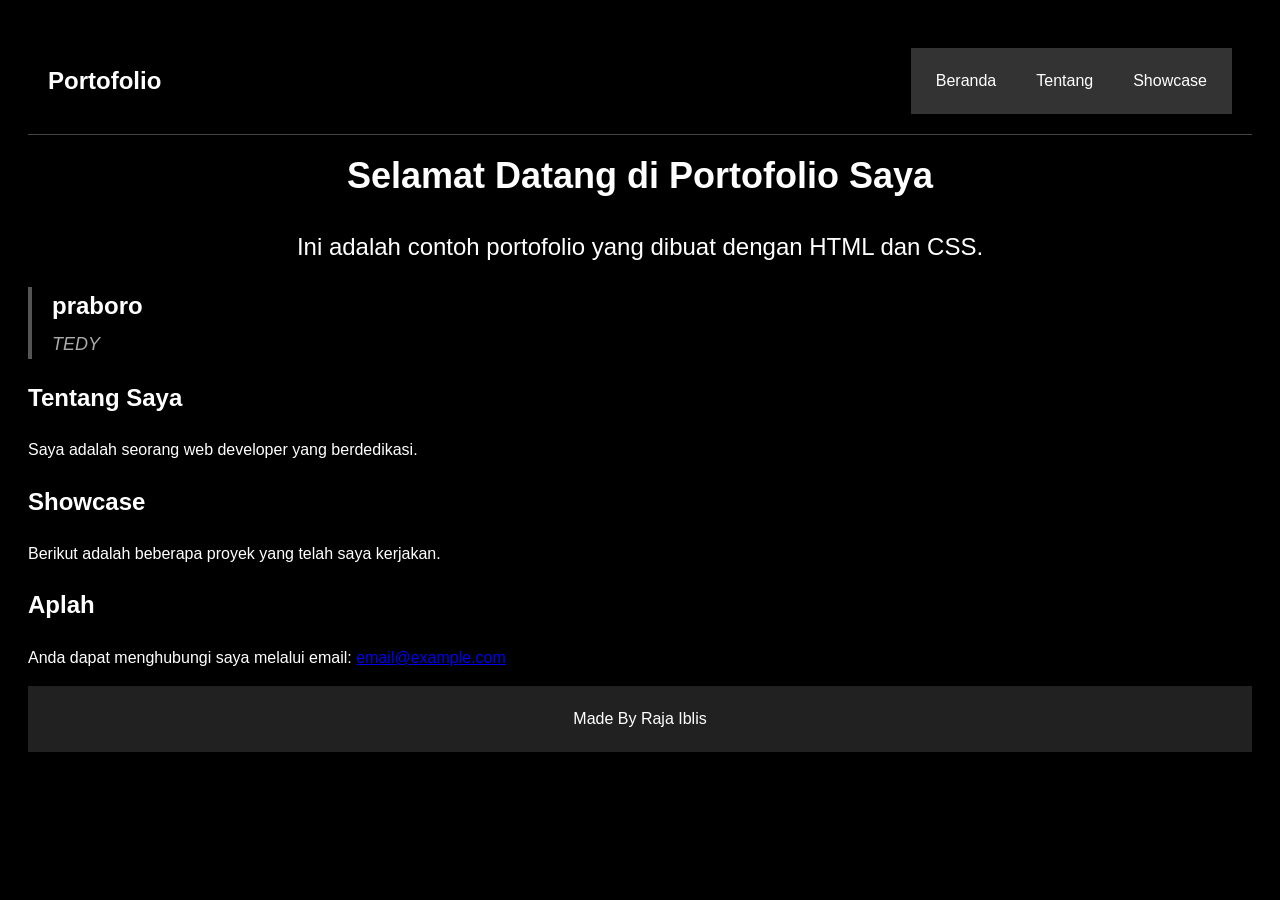
<file: index.html>
<!doctype html>
<html lang="en">
  <head>
    <meta charset="UTF-8" />
    <meta name="viewport" content="width=device-width, initial-scale=1.0" />
    <title>Document</title>
    <link rel="stylesheet" href="style.css" type="text/css" />
  </head>
  <body>
    <header class="header">
      <div class="logo">Portofolio</div>
      <nav class="nav">
        <a href="#hero">Beranda</a>
        <a href="#tentang">Tentang</a>
        <a href="#showcase">Showcase</a>
      </nav>
    </header>

    <!-- konten web-->
    <main>
      <section>
        <video autoplay muted loop class="bg-video">
          <source src="video.mp4" type="video/mp4" />
          Your browser does not support the video tag.
        </video>
      </section>

      <section id="hero" class="hero-content">
        <h1 class="hero-title">Selamat Datang di Portofolio Saya</h1>
        <p class="greeting">
          Ini adalah contoh portofolio yang dibuat dengan HTML dan CSS.
        </p>
      </section>

      <blockquote class="hero-quotes">
        <h1>praboro</h1>
        <cite>TEDY</cite>
      </blockquote>

      <section id="tentang">
        <h2>Tentang Saya</h2>
        <p>Saya adalah seorang web developer yang berdedikasi.</p>
      </section>

      <section id="showcase">
        <h2>Showcase</h2>
        <p>Berikut adalah beberapa proyek yang telah saya kerjakan.</p>
      </section>

      <section id="img-main">
        <h2 class="img-title">Aplah</h2>
        <p class="text-main">
          Anda dapat menghubungi saya melalui email:
          <a href="mailto:email@example.com">email@example.com</a>
        </p>
      </section>
    </main>

    <footer>
      <p class="footer">Made By Raja Iblis</p>
    </footer>
  </body>
</html>
</file>
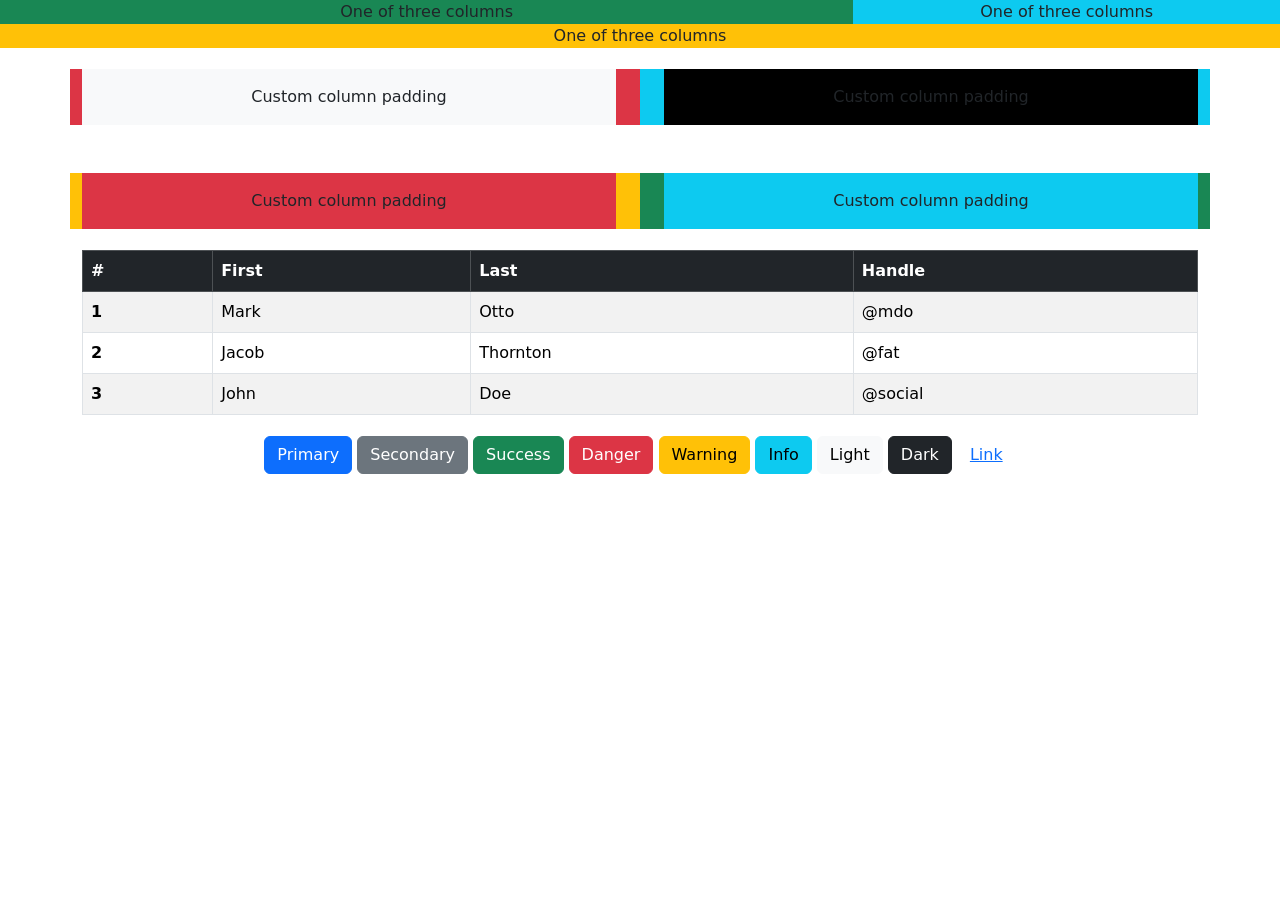
<file: Library-Bootstrap/index.html>
<!doctype html>
<html lang="en">
  <head>
    <meta charset="utf-8" />
    <meta name="viewport" content="width=device-width, initial-scale=1" />
    <title>Bootstrap demo</title>
    <link
      href="https://cdn.jsdelivr.net/npm/bootstrap@5.3.8/dist/css/bootstrap.min.css"
      rel="stylesheet"
      integrity="sha384-sRIl4kxILFvY47J16cr9ZwB07vP4J8+LH7qKQnuqkuIAvNWLzeN8tE5YBujZqJLB"
      crossorigin="anonymous"
    />
  </head>
  <body>
    <div class="container-fluid text-center">
      <div class="row align-items-start">
        <div class="col-12 col-md-8 bg-success">One of three columns</div>
        <div class="col-6 col-md-4 bg-info">One of three columns</div>
        <div class="col bg-warning">One of three columns</div>
      </div>
    </div>

    <div
      class="container overflow-hidden text-center mb-12"
      style="margin-top: 21px"
    >
      <div class="row gy-5 gx-5">
        <div class="col-6 bg-danger">
          <div class="p-3 bg-light">Custom column padding</div>
        </div>
        <div class="col-6 bg-info">
          <div class="p-3 bg-black">Custom column padding</div>
        </div>
        <div class="col-6 bg-warning">
          <div class="p-3 bg-danger">Custom column padding</div>
        </div>
        <div class="col-6 bg-success">
          <div class="p-3 bg-info">Custom column padding</div>
        </div>
      </div>
    </div>

    <div class="container">
      <table
        class="table table-hover table-striped table-bordered"
        style="margin-top: 21px"
      >
        <thead>
          <tr class="table-dark">
            <th scope="col">#</th>
            <th scope="col">First</th>
            <th scope="col">Last</th>
            <th scope="col">Handle</th>
          </tr>
        </thead>
        <tbody>
          <tr>
            <th scope="row">1</th>
            <td>Mark</td>
            <td>Otto</td>
            <td>@mdo</td>
          </tr>
          <tr>
            <th scope="row">2</th>
            <td>Jacob</td>
            <td>Thornton</td>
            <td>@fat</td>
          </tr>
          <tr>
            <th scope="row">3</th>
            <td>John</td>
            <td>Doe</td>
            <td>@social</td>
          </tr>
        </tbody>
      </table>
    </div>

    <section style="margin-top: 21px; align-items: center; text-align: center">
      <div class="container border-black bg-container text-center">
        <button type="button" class="btn btn-primary">Primary</button>
        <button type="button" class="btn btn-secondary">Secondary</button>
        <button type="button" class="btn btn-success">Success</button>
        <button type="button" class="btn btn-danger">Danger</button>
        <button type="button" class="btn btn-warning">Warning</button>
        <button type="button" class="btn btn-info">Info</button>
        <button type="button" class="btn btn-light">Light</button>
        <button type="button" class="btn btn-dark">Dark</button>

        <button type="button" class="btn btn-link">Link</button>
      </div>
    </section>

    <script
      src="https://cdn.jsdelivr.net/npm/bootstrap@5.3.8/dist/js/bootstrap.bundle.min.js"
      integrity="sha384-FKyoEForCGlyvwx9Hj09JcYn3nv7wiPVlz7YYwJrWVcXK/BmnVDxM+D2scQbITxI"
      crossorigin="anonymous"
    ></script>
  </body>
</html>
</file>
<file: style.css>
body {
  font-family: Arial, sans-serif;
  background-color: #000000;
  color: #ffffff;
  line-height: 1.6;
  padding: 20px;
}

nav {
  background-color: #333;
  padding: 10px;
  gap: 10px;
  display: flex;
}

nav a {
  color: #ffffff;
  text-decoration: none;
  padding: 10px 15px;
  justify-self: center;
  display: flex;
  text-decoration: none;
}

nav a:hover {
  background-color: #555;
  transition: 0.2s;
}

header {
  align-items: center;
  justify-content: space-between;
  display: flex;
  padding: 20px;
  border-bottom: 1px solid #444;
  position: sticky;
  top: 0;
  z-index: 10;
}

.logo {
  font-size: 24px;
  font-weight: bold;
}

.footer {
  text-align: center;
  padding: 20px;
  background-color: #212121;
  color: #ffffff;
}

.hero-section {
  text-align: center;
  padding: 50px 20px;
  background-color: #1a1a1a;
}

.hero-content {
  max-width: 800px;
  margin: 0 auto;
  align-items: center;
}

.hero-title {
  font-size: 36px;
  margin-bottom: 20px;
  margin-top: 12px;
  text-align: center;
}

.greeting {
  font-size: 24px;
  margin-bottom: 10px;
  text-align: center;
}

.hero-quotes {
  border-left: 4px solid #555;
  padding-left: 20px;
  margin: 20px 0;
}

.hero-quotes h1 {
  font-size: 24px;
  margin-bottom: 5px;
}

.hero-quotes cite {
  font-size: 18px;
  color: #aaa;
}



.video-container {
  position: relative;
  width: 100%;
  height: 100vh; 
  overflow: hidden;
}


.bg-video {
  position: fixed;
  top: 0px;
  left: 50%;
  transform: translate(-45%, -30%); 
  min-width: 20%;
  min-height:24%;
  width: auto;
  height: auto;
  object-fit: cover; 
  z-index: -1; 
}


.content {
  position: relative;
  z-index: 1; 
  color: white; 
  text-align: center;
  top: 40%; /
}
</file>
